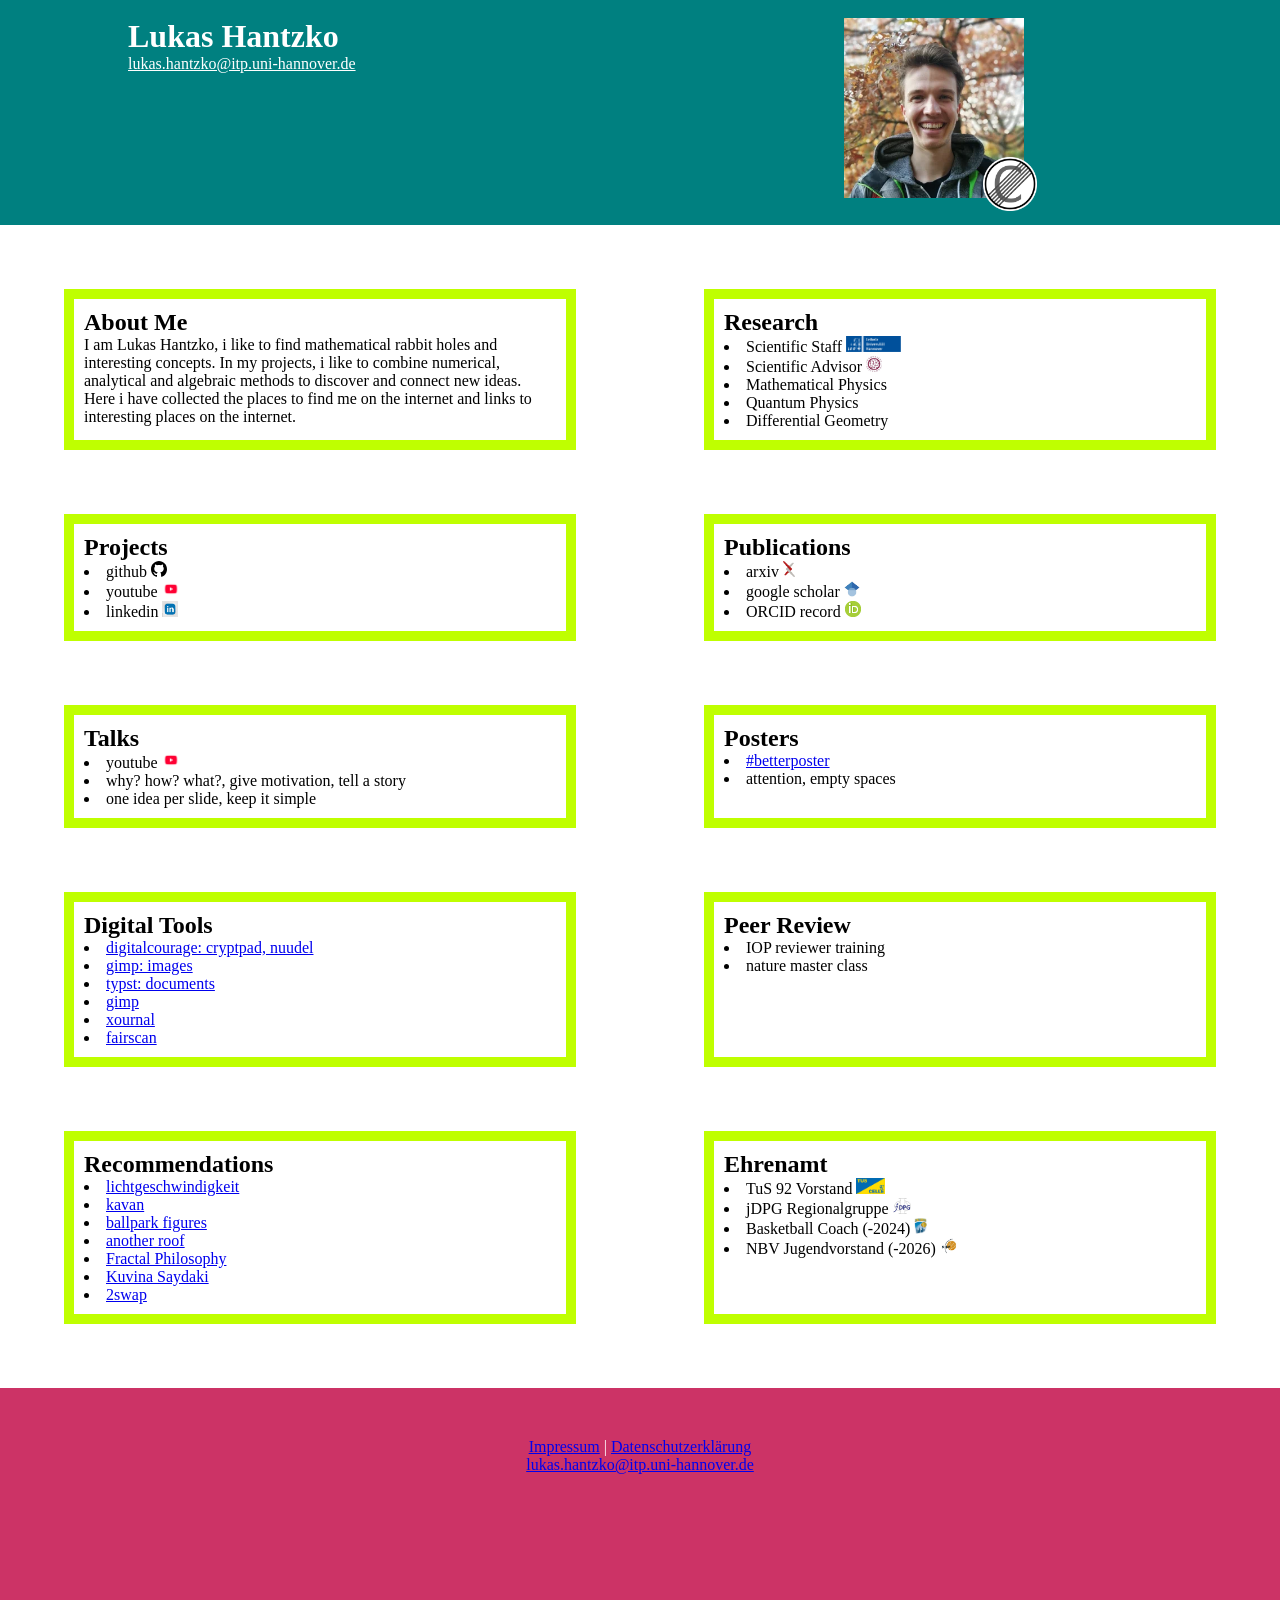
<file: index.html>
<!DOCTYPE html>
<html lang="de">
<head>
<meta charset="UTF-8">
<meta name="viewport" content="width=device-width, initial-scale=1">
<link rel="icon" href="images/C_scalable.svg" type="image/svg">
<link rel="stylesheet" href="styles.css">

<title>Lukas Hantzko</title>

</head>

<body>

<!-- Header: Stays on Top, Link to Main Subpages -->
<header>
    <div class="fotos">
    <img src="images/C_scalable.png" alt="c_logo" id="c_logo">
    <img src="images/Lukas_H_small.webp" alt="portrait">
    </div>
    <h1>
        Lukas Hantzko
    </h1>
    <a href="mailto:lukas.hantzko@itp.uni-hannover.de" id="kontakt">lukas.hantzko@itp.uni-hannover.de</a>

</header>

<!-- Sections: Inhalte LandingPage -->
<div class="sections">
<section>
    <h2>
        About Me
    </h2>
        I am Lukas Hantzko, i like to find mathematical rabbit holes and interesting concepts.
In my projects, i like to combine numerical, analytical and algebraic methods to discover and connect new ideas.
Here i have collected the places to find me on the internet and links to interesting places on the internet.
</section>
<section>
    <h2>
        Research
    </h2>
    <ul>
        <li>
            Scientific Staff <a href="https://research.uni-hannover.de/en/persons/lukas-frederik-joachim-hantzko/"><img src="images/uni-hannover.png" alt="uni hannover"></a> </li>
        <li>
            Scientific Advisor <a href="https://www.innovailia.com/"><img src="images/innovailia.jpeg" alt="innovailia"></a>
        </li>
        <li>
            Mathematical Physics
        </li>
        <li>
            Quantum Physics
        </li>
        <li>
            Differential Geometry
        </li>

    </ul>
</section>

<section>
    <h2>
        Projects
    </h2>
    <ul>
        <li>
            github <a href="https://github.com/HANTLUK"><img src="images/GitHub_Invertocat_Black.svg" alt="github"></a>
        </li>
        <li>
            youtube <a href="https://youtube.com/@klossfresser"><img src="images/yt_icon_red_digital.png" alt="youtube"></a>
        </li>
        <li>
            linkedin <a href="https://de.linkedin.com/in/lukas-hantzko-87a9492ba"><img src="images/linkedin.jpeg" alt="linkedin"></a>
        </li>
    </ul>
</section>

<section>
    <h2>
        Publications
    </h2>
    <ul>
        <li>
            arxiv <a href="https://arxiv.org/search/?query=Hantzko%2C+Lukas&searchtype=all&abstracts=show&order=-announced_date_first&size=50">
                <img src="images/arxiv-logomark-small@2x.png" alt="arxiv">
            </a>
        </li>
        <li>
            google scholar <a href="https://scholar.google.com/citations?user=5ETrKEwAAAAJ&hl=de">
                <img src="images/scholar.jpeg" alt="scholar">
            </a>
        </li>
        <li>
            ORCID record <a href="https://orcid.org/0000-0002-4918-9639"><img src="images/orcid_16x16.webp" alt="orcid"></a>
        </li>
    </ul>
    
</section>

<section>
    <h2>
        Talks
    </h2>
    <ul>
        <li>
            youtube <a href="https://youtube.com/@klossfresser"><img src="images/yt_icon_red_digital.png" alt="youtube"></a>
        </li>
        <li>
            why? how? what?, give motivation, tell a story
        </li>
        <li>
            one idea per slide, keep it simple
        </li>
    </ul>
</section>

<section>
    <h2>
        Posters
    </h2>
    <ul>
        <li>
            <a href="https://betterposters.blogspot.com/">#betterposter</a>
        </li>
        <li>
            attention, empty spaces
        </li>
    </ul>
</section>

<section>
    <h2>
        Digital Tools
    </h2>
    <ul>
        <li>
            <a href="https://digitalcourage.de/swarm-support">digitalcourage: cryptpad, nuudel</a>
        </li>
        <li>
            <a href="https://www.gimp.org/">gimp: images</a>
        </li>
        <li>
            <a href="https://typst.app/">typst: documents</a>
        </li>
        <li>
            <a href="https://www.gimp.org/">gimp</a>
        </li>
        <li>
            <a href="https://xournalpp.github.io/">xournal</a>
        </li>
        <li>
            <a href="https://fairscan.org/">fairscan</a>
        </li>
    </ul>
</section>

<section>
    <h2>
        Peer Review
    </h2>
    <ul>
        <li>
            IOP reviewer training
        </li>
        <li>
            nature master class
        </li>
    </ul>
</section>

<section>
    <h2>
        Recommendations
    </h2>
    <ul>
        <li>
            <a href="https://www.tempolimit-lichtgeschwindigkeit.de/">lichtgeschwindigkeit</a>
        </li>
        <li>
            <a href="https://www.kavang.com/">kavan</a>
        </li>
        <li>
            <a href="https://ballparkfigur.es/">ballpark figures</a>
        </li>
        <li>
            <a href="https://anotherroof.top/">another roof</a>
        </li>
        <li>
            <a href="https://www.youtube.com/@FractalPhilosophy">Fractal Philosophy</a>
        </li>
        <li>
            <a href="https://www.youtube.com/@Kuvina">Kuvina Saydaki</a>
        </li>
        <li>
            <a href="https://www.youtube.com/@twoswap">2swap</a>
        </li>
    </ul>
</section>

<section>
    <h2>
        Ehrenamt
    </h2>
    <ul>
        <li> TuS 92 Vorstand <a href="https://www.tus92.de/"><img src="images/tus-celle-logo.png" alt="tus celle"></a> </li>
        <li> jDPG Regionalgruppe <a href="https://www.dpg-physik.de/vereinigungen/fachuebergreifend/ak/akjdpg/regional/rg-hannover/"><img src="images/jdpg.jpeg" alt="jdpg"></a> </li>
        <li> Basketball Coach (-2024) <a href="https://lindendudes.de/"><img src="images/linden_dudes.jpeg" alt="linden-dudes"></a> </li>
        <li> NBV Jugendvorstand (-2026) <a href="https://www.nbbv.de/de/nbbv-jugend/"><img src="images/nbv.jpeg" alt="nbv"></a> </li>
    </ul>
</section>
</div>

<!-- Footer: Contact and Impressum -->
<footer>
    <a href="impressum.html">Impressum</a> | <a href="datenschutz.html">Datenschutzerklärung</a> </br>
    <a href="mailto:lukas.hantzko@itp.uni-hannover.de">lukas.hantzko@itp.uni-hannover.de</a>

</footer>

</body>
</html>
</file>
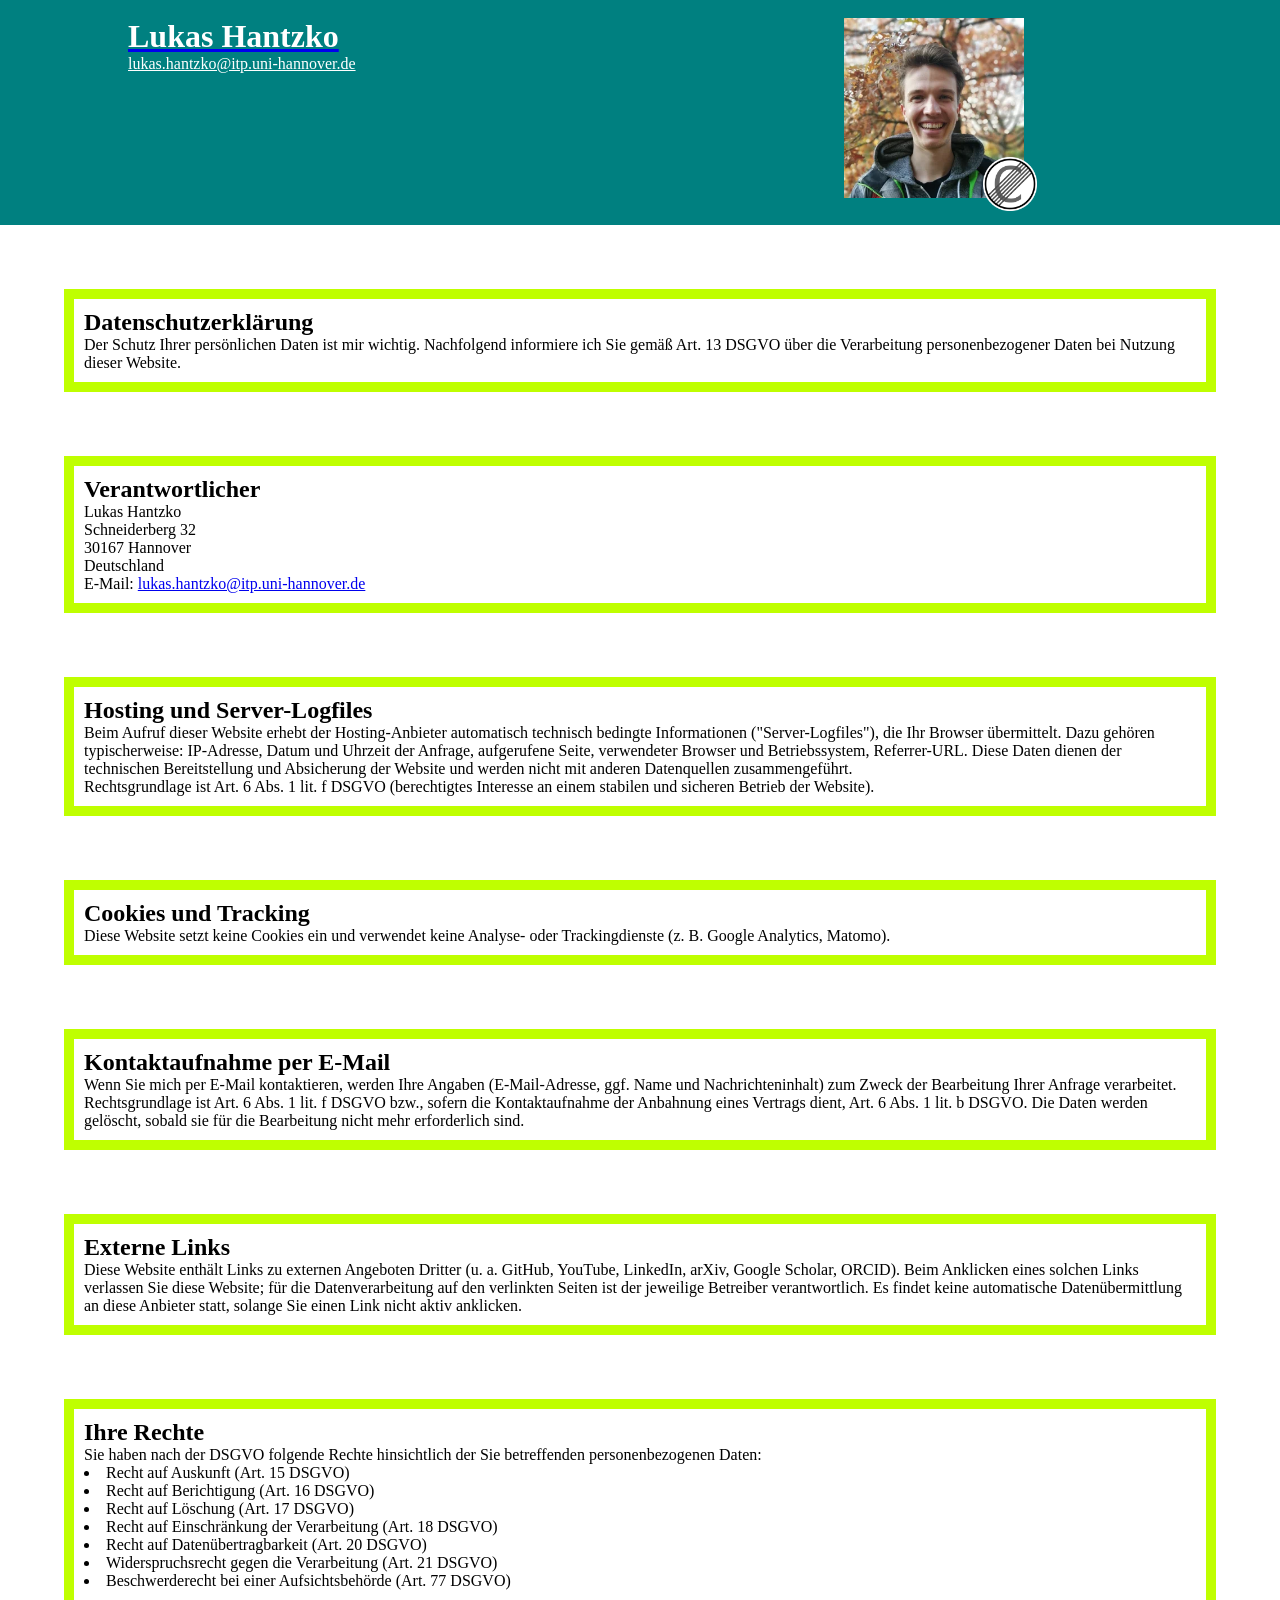
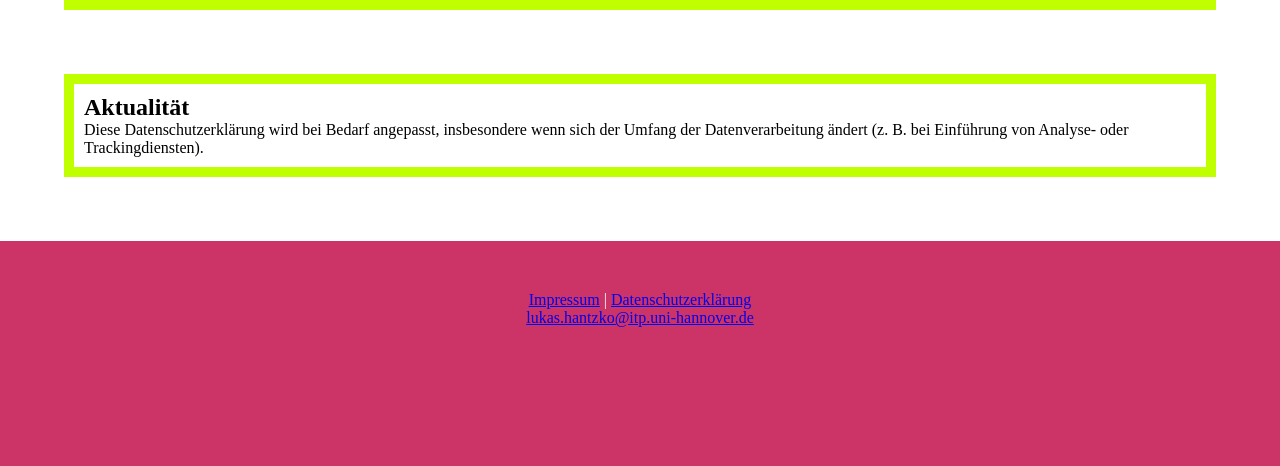
<file: datenschutz.html>
<!DOCTYPE html>
<html lang="de">
<head>
<meta charset="UTF-8">
<meta name="viewport" content="width=device-width, initial-scale=1">
<link rel="icon" href="images/C_scalable.svg" type="image/svg">
<link rel="stylesheet" href="styles.css">

<title>Datenschutzerklärung - Lukas Hantzko</title>

</head>

<body>

<!-- Header: Stays on Top, Link to Main Subpages -->
<header>
    <div class="fotos">
    <img src="images/C_scalable.png" alt="c_logo" id="c_logo">
    <img src="images/Lukas_H_small.webp" alt="portrait">
    </div>
    <a href="index.html">
    <h1>
        Lukas Hantzko
    </h1>
    </a>
    <a href="mailto:lukas.hantzko@itp.uni-hannover.de" id="kontakt">lukas.hantzko@itp.uni-hannover.de</a>

</header>

<!-- Sections: Inhalte Datenschutz -->
<div class="sections">
<section class="container">
    <h2>
        Datenschutzerklärung
    </h2>
    <p>
        Der Schutz Ihrer persönlichen Daten ist mir wichtig. Nachfolgend informiere ich Sie
        gemäß Art. 13 DSGVO über die Verarbeitung personenbezogener Daten bei Nutzung dieser
        Website.
    </p>
</section>

<section class="container">
    <h2>
        Verantwortlicher
    </h2>
    <p>
        Lukas Hantzko </br>
        Schneiderberg 32 </br>
        30167 Hannover </br>
        Deutschland </br>
        E-Mail: <a href="mailto:lukas.hantzko@itp.uni-hannover.de">lukas.hantzko@itp.uni-hannover.de</a>
    </p>
</section>

<section class="container">
    <h2>
        Hosting und Server-Logfiles
    </h2>
    <p>
        Beim Aufruf dieser Website erhebt der Hosting-Anbieter automatisch technisch bedingte
        Informationen ("Server-Logfiles"), die Ihr Browser übermittelt. Dazu gehören
        typischerweise: IP-Adresse, Datum und Uhrzeit der Anfrage, aufgerufene Seite,
        verwendeter Browser und Betriebssystem, Referrer-URL. Diese Daten dienen der
        technischen Bereitstellung und Absicherung der Website und werden nicht mit anderen
        Datenquellen zusammengeführt.
    </p>
    <p>
        Rechtsgrundlage ist Art. 6 Abs. 1 lit. f DSGVO (berechtigtes Interesse an einem
        stabilen und sicheren Betrieb der Website).
    </p>
</section>

<section class="container">
    <h2>
        Cookies und Tracking
    </h2>
    <p>
        Diese Website setzt keine Cookies ein und verwendet keine Analyse- oder
        Trackingdienste (z. B. Google Analytics, Matomo).
    </p>
</section>

<section class="container">
    <h2>
        Kontaktaufnahme per E-Mail
    </h2>
    <p>
        Wenn Sie mich per E-Mail kontaktieren, werden Ihre Angaben (E-Mail-Adresse, ggf. Name
        und Nachrichteninhalt) zum Zweck der Bearbeitung Ihrer Anfrage verarbeitet.
        Rechtsgrundlage ist Art. 6 Abs. 1 lit. f DSGVO bzw., sofern die Kontaktaufnahme der
        Anbahnung eines Vertrags dient, Art. 6 Abs. 1 lit. b DSGVO. Die Daten werden gelöscht,
        sobald sie für die Bearbeitung nicht mehr erforderlich sind.
    </p>
</section>

<section class="container">
    <h2>
        Externe Links
    </h2>
    <p>
        Diese Website enthält Links zu externen Angeboten Dritter (u. a. GitHub, YouTube,
        LinkedIn, arXiv, Google Scholar, ORCID). Beim Anklicken eines solchen Links verlassen
        Sie diese Website; für die Datenverarbeitung auf den verlinkten Seiten ist der
        jeweilige Betreiber verantwortlich. Es findet keine automatische Datenübermittlung an
        diese Anbieter statt, solange Sie einen Link nicht aktiv anklicken.
    </p>
</section>

<section class="container">
    <h2>
        Ihre Rechte
    </h2>
    <p>
        Sie haben nach der DSGVO folgende Rechte hinsichtlich der Sie betreffenden
        personenbezogenen Daten:
    </p>
    <ul>
        <li>Recht auf Auskunft (Art. 15 DSGVO)</li>
        <li>Recht auf Berichtigung (Art. 16 DSGVO)</li>
        <li>Recht auf Löschung (Art. 17 DSGVO)</li>
        <li>Recht auf Einschränkung der Verarbeitung (Art. 18 DSGVO)</li>
        <li>Recht auf Datenübertragbarkeit (Art. 20 DSGVO)</li>
        <li>Widerspruchsrecht gegen die Verarbeitung (Art. 21 DSGVO)</li>
        <li>Beschwerderecht bei einer Aufsichtsbehörde (Art. 77 DSGVO)</li>
    </ul>
</section>

<section class="container">
    <h2>
        Aktualität
    </h2>
    <p>
        Diese Datenschutzerklärung wird bei Bedarf angepasst, insbesondere wenn sich der
        Umfang der Datenverarbeitung ändert (z. B. bei Einführung von Analyse- oder
        Trackingdiensten).
    </p>
</section>
</div>

<!-- Footer: Contact and Impressum -->
<footer>
    <a href="impressum.html">Impressum</a> | <a href="datenschutz.html">Datenschutzerklärung</a> </br>
    <a href="mailto:lukas.hantzko@itp.uni-hannover.de">lukas.hantzko@itp.uni-hannover.de</a>

</footer>

</body>
</html>
</file>
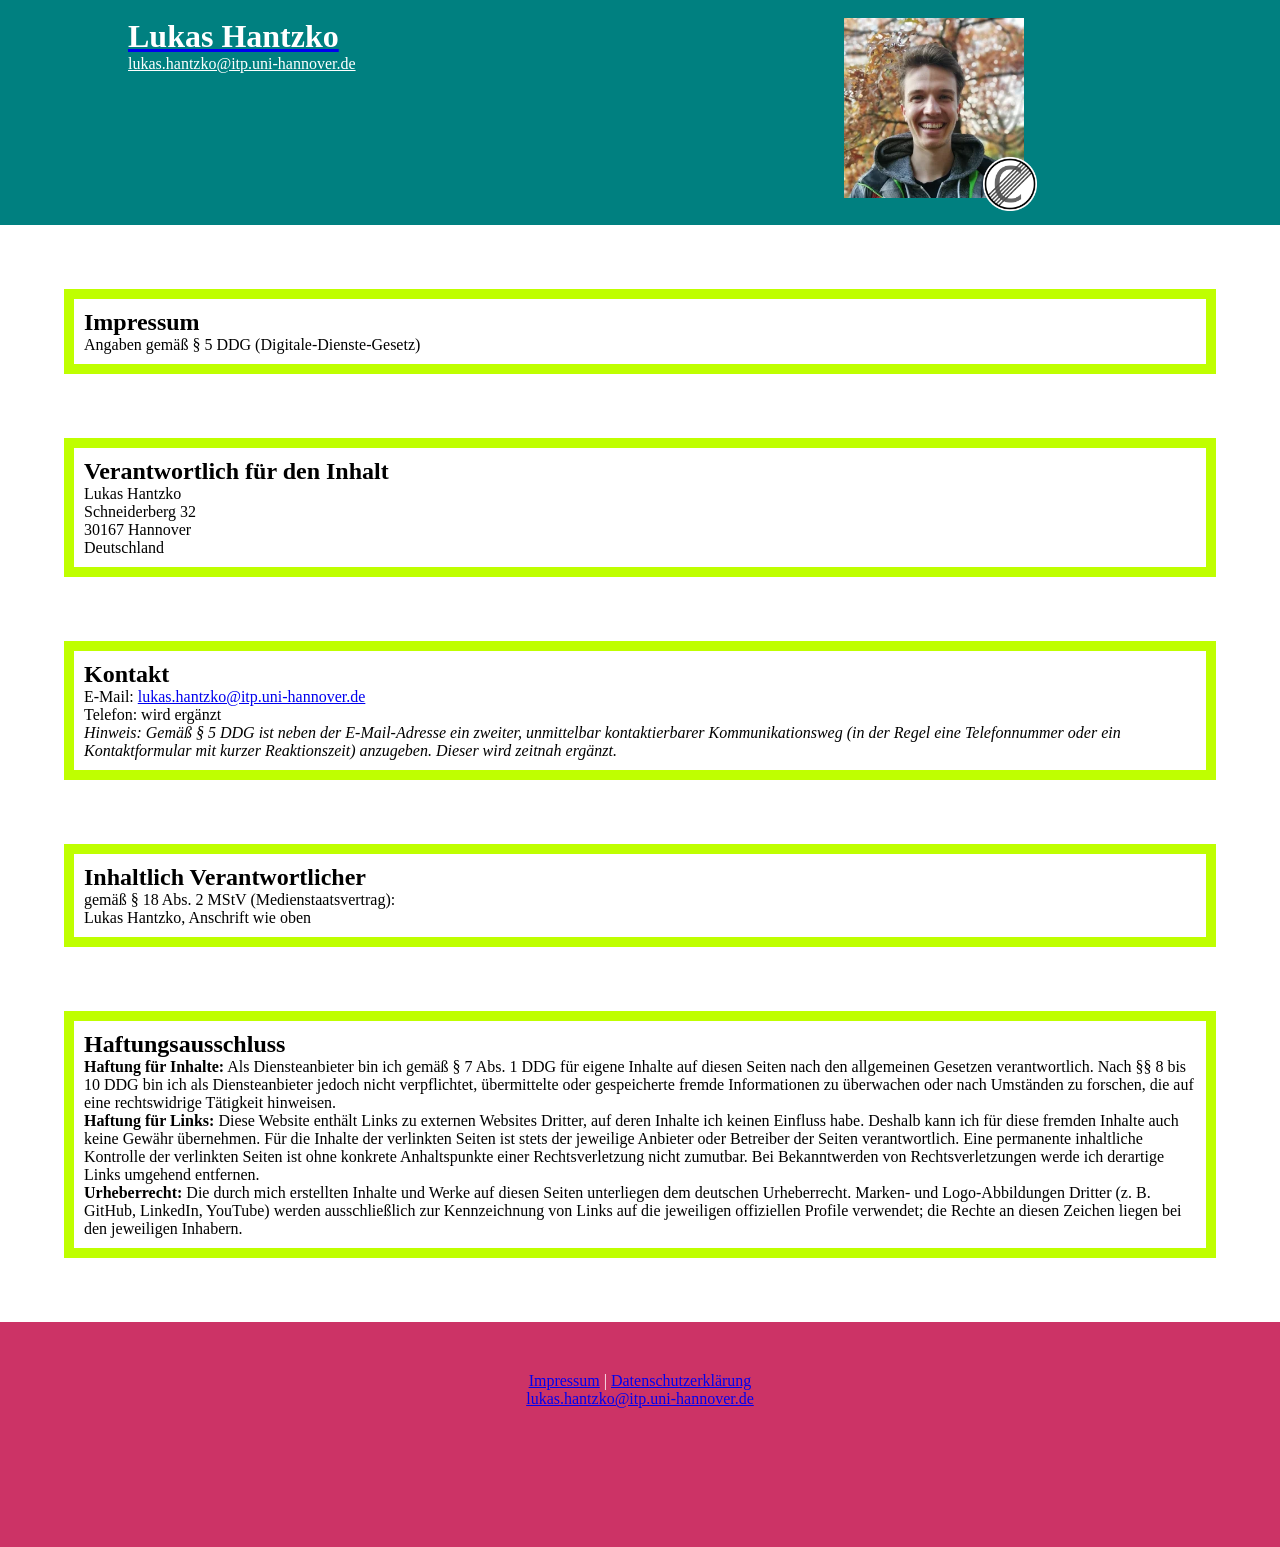
<file: impressum.html>
<!DOCTYPE html>
<html lang="de">
<head>
<meta charset="UTF-8">
<meta name="viewport" content="width=device-width, initial-scale=1">
<link rel="icon" href="images/C_scalable.svg" type="image/svg">
<link rel="stylesheet" href="styles.css">

<title>Impressum - Lukas Hantzko</title>

</head>

<body>

<!-- Header: Stays on Top, Link to Main Subpages -->
<header>
    <div class="fotos">
    <img src="images/C_scalable.png" alt="c_logo" id="c_logo">
    <img src="images/Lukas_H_small.webp" alt="portrait">
    </div>
    <a href="index.html">
    <h1>
        Lukas Hantzko
    </h1></a>
    <a href="mailto:lukas.hantzko@itp.uni-hannover.de" id="kontakt">lukas.hantzko@itp.uni-hannover.de</a>

</header>

<!-- Sections: Inhalte Impressum -->
<div class="sections">
<section class="container">
    <h2>
        Impressum
    </h2>
    <p>
        Angaben gemäß § 5 DDG (Digitale-Dienste-Gesetz)
    </p>
</section>

<section class="container">
    <h2>
        Verantwortlich für den Inhalt
    </h2>
    <p>
        Lukas Hantzko </br>
        Schneiderberg 32 </br>
        30167 Hannover </br>
        Deutschland
    </p>
</section>

<section class="container">
    <h2>
        Kontakt
    </h2>
    <p>
        E-Mail: <a href="mailto:lukas.hantzko@itp.uni-hannover.de">lukas.hantzko@itp.uni-hannover.de</a> </br>
        Telefon: wird ergänzt
    </p>
    <p>
        <em>Hinweis: Gemäß § 5 DDG ist neben der E-Mail-Adresse ein zweiter, unmittelbar
        kontaktierbarer Kommunikationsweg (in der Regel eine Telefonnummer oder ein
        Kontaktformular mit kurzer Reaktionszeit) anzugeben. Dieser wird zeitnah ergänzt.</em>
    </p>
</section>

<section class="container">
    <h2>
        Inhaltlich Verantwortlicher
    </h2>
    <p>
        gemäß § 18 Abs. 2 MStV (Medienstaatsvertrag): </br>
        Lukas Hantzko, Anschrift wie oben
    </p>
</section>

<section class="container">
    <h2>
        Haftungsausschluss
    </h2>
    <p>
        <strong>Haftung für Inhalte:</strong> Als Diensteanbieter bin ich gemäß § 7 Abs. 1 DDG
        für eigene Inhalte auf diesen Seiten nach den allgemeinen Gesetzen verantwortlich.
        Nach §§ 8 bis 10 DDG bin ich als Diensteanbieter jedoch nicht verpflichtet, übermittelte
        oder gespeicherte fremde Informationen zu überwachen oder nach Umständen zu forschen,
        die auf eine rechtswidrige Tätigkeit hinweisen.
    </p>
    <p>
        <strong>Haftung für Links:</strong> Diese Website enthält Links zu externen Websites
        Dritter, auf deren Inhalte ich keinen Einfluss habe. Deshalb kann ich für diese
        fremden Inhalte auch keine Gewähr übernehmen. Für die Inhalte der verlinkten Seiten
        ist stets der jeweilige Anbieter oder Betreiber der Seiten verantwortlich. Eine
        permanente inhaltliche Kontrolle der verlinkten Seiten ist ohne konkrete Anhaltspunkte
        einer Rechtsverletzung nicht zumutbar. Bei Bekanntwerden von Rechtsverletzungen werde
        ich derartige Links umgehend entfernen.
    </p>
    <p>
        <strong>Urheberrecht:</strong> Die durch mich erstellten Inhalte und Werke auf diesen
        Seiten unterliegen dem deutschen Urheberrecht. Marken- und Logo-Abbildungen Dritter
        (z. B. GitHub, LinkedIn, YouTube) werden ausschließlich zur Kennzeichnung von Links
        auf die jeweiligen offiziellen Profile verwendet; die Rechte an diesen Zeichen liegen
        bei den jeweiligen Inhabern.
    </p>
</section>

</div>

<!-- Footer: Contact and Impressum -->
<footer>
    <a href="impressum.html">Impressum</a> | <a href="datenschutz.html">Datenschutzerklärung</a> </br>
    <a href="mailto:lukas.hantzko@itp.uni-hannover.de">lukas.hantzko@itp.uni-hannover.de</a>

</footer>

</body>
</html>
</file>
<file: styles.css>
:root {
 --white:#FFFFFF;
 --pink:#CC3366;
 --teal:#008080;
 --lime:#BFFF00;
 --light:#DFFF33;
}
*{
    margin:0;
    padding:0;
    box-sizing:border-box;
}
header {
    position:sticky;
    background:var(--teal);
    height:25vh;
    min-height:120px;
}
header h1 {
    position:relative;
    width:90vw;
    left:10vw;
    top:2vh;
    color:var(--white);
}
#kontakt {
    position:relative;
    left:10vw;
    top:2vh;
    color:var(--white);
}
.logos {
    position:relative;
    display:flex;
    width:80vw;
    left:10vw;
    top:5vh;
    gap:4px;
    align-items:stretch;
}
.logos a {
    display:block;
    background:var(--white);
    margin:0;
    padding:4px 4px 0px 4px;
}
.fotos {
    position:absolute;
    right:20vw;
    top:2vh;
}
img {
    max-height:20vh;
}
#c_logo {
    height:6vh;
    position:absolute;
    right:-1vw;
    bottom:-1vh;
}
a img {
    max-height:16px;
}
.sections {
    position:relative;
    left:5vw;
    margin:5vw 0;
    display:flex;
    width:90vw;
    flex-wrap:wrap;
    justify-content:space-between;
    row-gap:5vw;
}
section {
    width:max(300px,40vw);
    list-style-position: inside;
    border:10px solid var(--lime);
    padding:10px;
}
.container {
    width:90vw;
    list-style-position: inside;
    border:10px solid var(--lime);
    padding:10px;
}
footer {
    position:sticky;
    background:var(--pink);
    text-align:center;
    padding:50px;
    height:25vh;
    color:var(--white);
}
</file>
